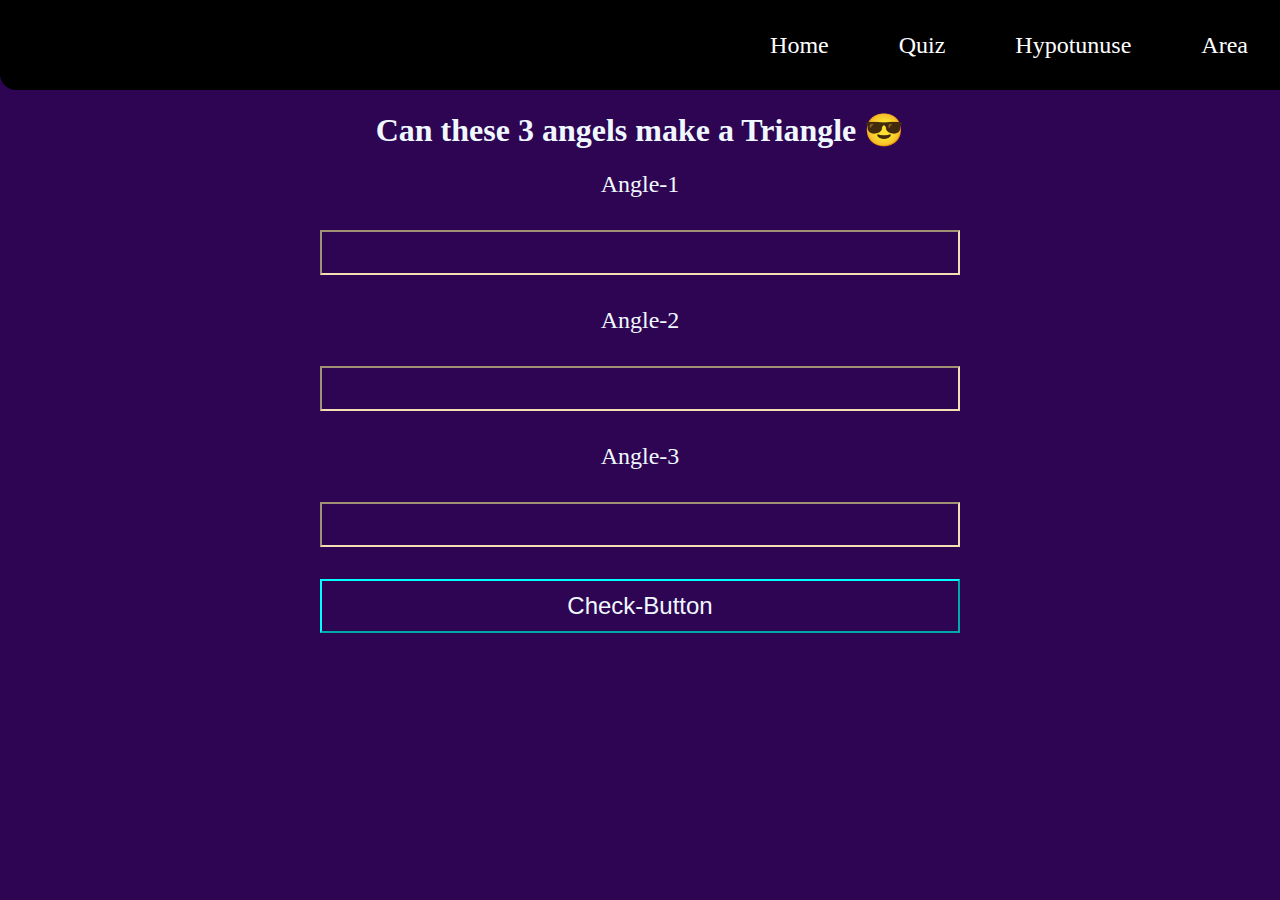
<file: index.html>
<html>
<head>
    <meta charset="UTF-8">
    <meta http-equiv="X-UA-Compatible" content="IE=edge">
    <meta name="viewport" content="width=device-width, initial-scale=1.0">
    <title>Fun-With-Triangels</title>
    <link rel="stylesheet" href="./main.css">
</head>
<body>
    
        <div class="navbar"> 
            <ul>
                <li class="Inline"><a href="index.html"> Home</a>
                   
                </li>
                <li class="Inline"><a href="quiz.html"> Quiz</a>
                   
                </li>
                <li class="Inline"><a href="Hypotunuse.html"> Hypotunuse</a>
                   
                </li>
                <li class="Inline"><a href="area.html">Area </a>
                   
                </li>
            </ul>
        </div>
        <div class="container">
    <h1>Can these 3 angels make a Triangle 😎</h1>
    <label for="angel-1">Angle-1</label>
    <input class="Angels" type="number">
    <label for="angel-2">Angle-2</label>
    <input class="Angels" type="number">
    <label for="angel-3">Angle-3</label>
    <input class="Angels" type="number">
</div>
    <button id="check-button">Check-Button</button>
    <p id="Output-Box"></p>
    
    <script src="./main.js"></script>
</body>
</html>
</file>
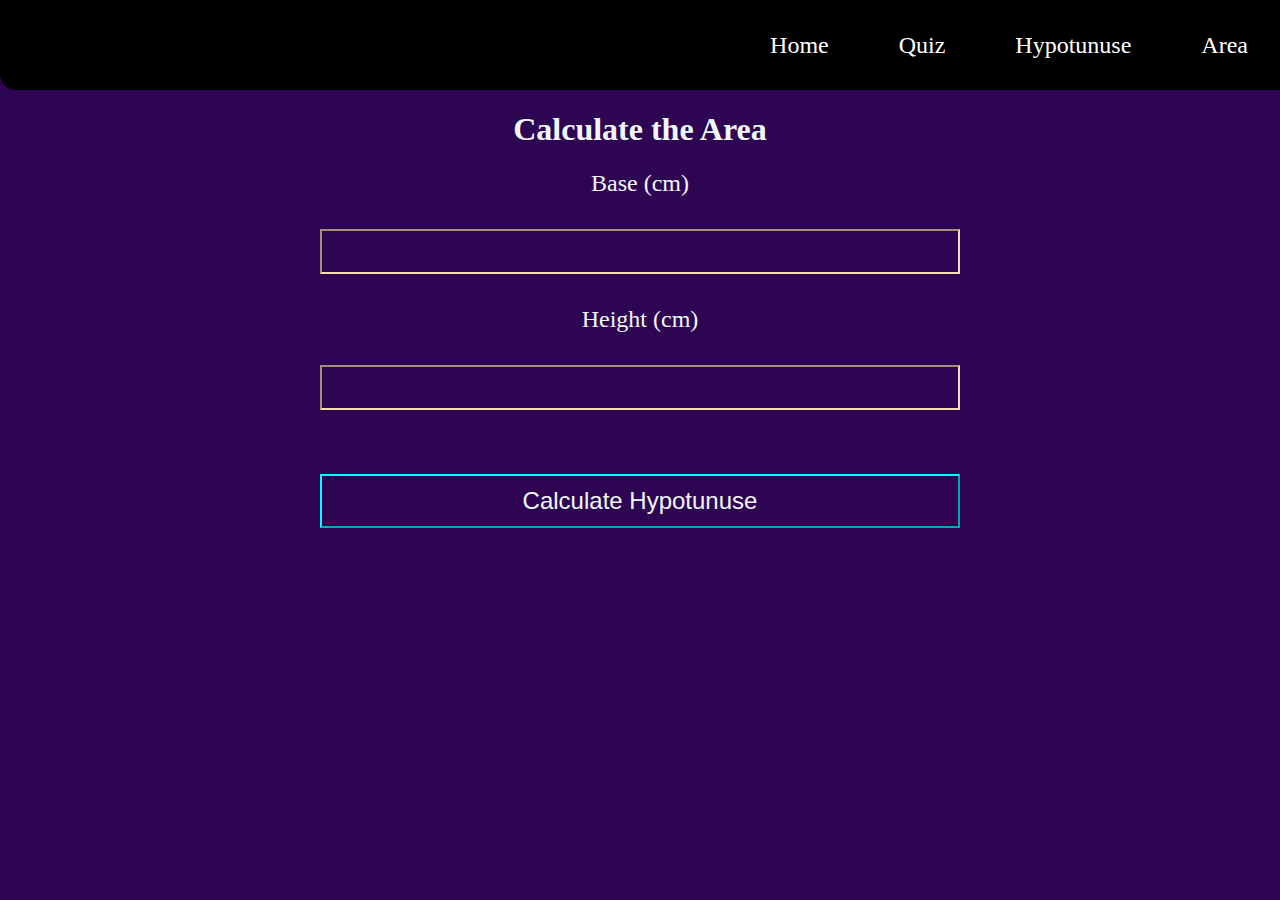
<file: area.html>
<html lang="en">
<head>
    <meta charset="UTF-8">
    <meta http-equiv="X-UA-Compatible" content="IE=edge">
    <meta name="viewport" content="width=device-width, initial-scale=1.0">
    <title>Area</title>
    <link rel="stylesheet" href="main.css">
</head>
<body>
    
    <div class="navbar"> 
        <ul>
            <li class="Inline"><a href="index.html"> Home</a>
               
            </li>
            <li class="Inline"><a href="quiz.html"> Quiz</a>
               
            </li>
            <li class="Inline"><a href="Hypotunuse.html"> Hypotunuse</a>
               
            </li>
            <li class="Inline"><a href="area.html">Area </a>
               
            </li>
        </ul>
    </div>
    <h1>Calculate the Area</h1>
    <div class="container">
    <label for="base">Base (cm)</label>
    <input class="side" type="number">
    <label for="Height">Height (cm)</label>
    <input class="side" type="number">
    </div>
    <p id="Output-Box"></p>
    <button id="check-button">Calculate Hypotunuse</button>
    
    <script src="area.js"></script>
</body>
</html>
</file>
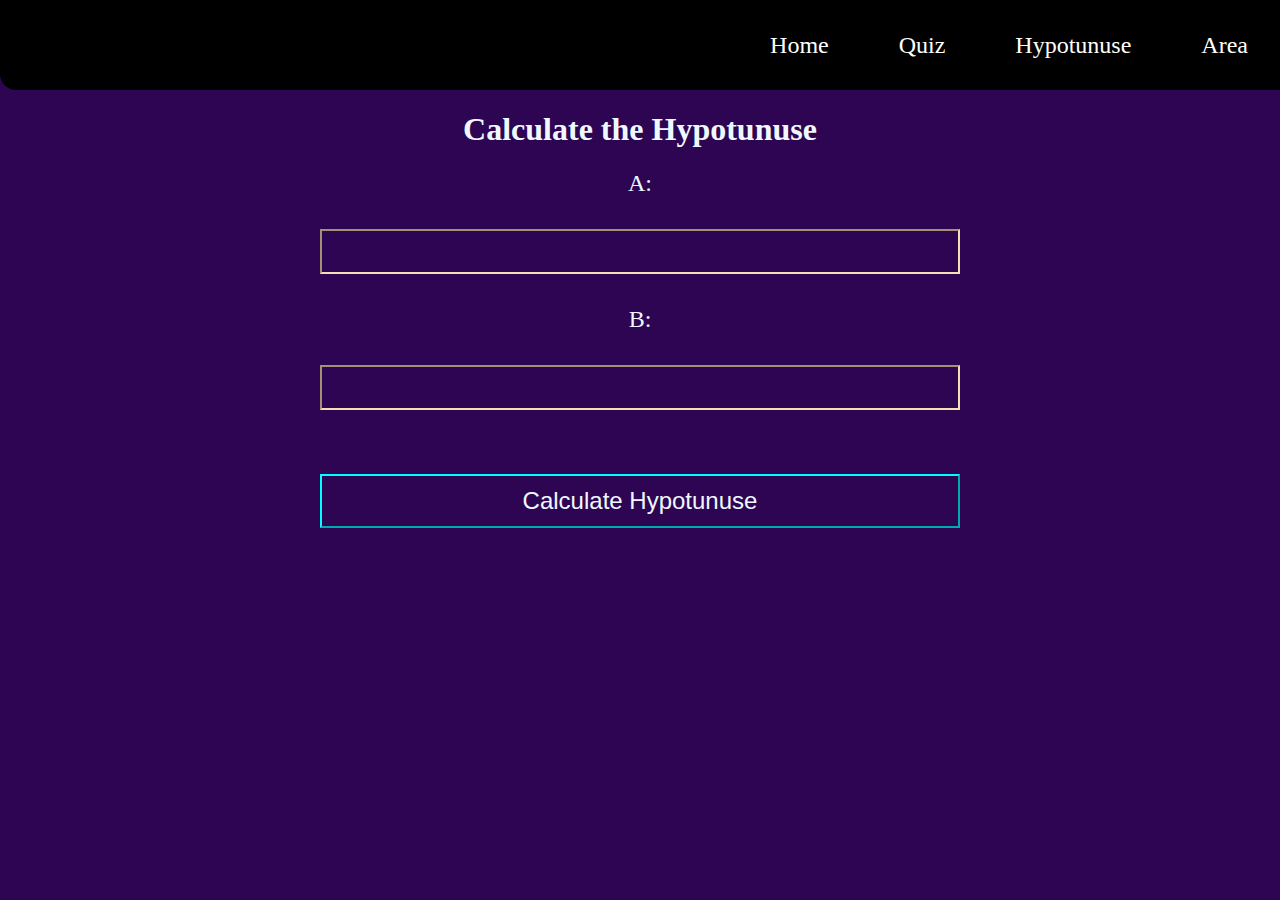
<file: Hypotunuse.html>
<html lang="en">
<head>
    <meta charset="UTF-8">
    <meta http-equiv="X-UA-Compatible" content="IE=edge">
    <meta name="viewport" content="width=device-width, initial-scale=1.0">
    <title>Hypotunuse</title>
    <link rel="stylesheet" href="main.css">
</head>
<body>
    
    <div class="navbar"> 
        <ul>
            <li class="Inline"><a href="index.html"> Home</a>
               
            </li>
            <li class="Inline"><a href="quiz.html"> Quiz</a>
               
            </li>
            <li class="Inline"><a href="Hypotunuse.html"> Hypotunuse</a>
               
            </li>
            <li class="Inline"><a href="area.html">Area </a>
               
            </li>
        </ul>
    </div>
    <h1>Calculate the Hypotunuse</h1>
    <div class="container">
    <label for="side-1">A:</label>
    <input class="side" type="number">
    <label for="side-2">B:</label>
    <input class="side" type="number">
    </div>
    <p id="Output-Box"></p>
    <button id="check-button">Calculate Hypotunuse</button>
    
    <script src="hypotunuse.js"></script>
</body>
</html>
</file>
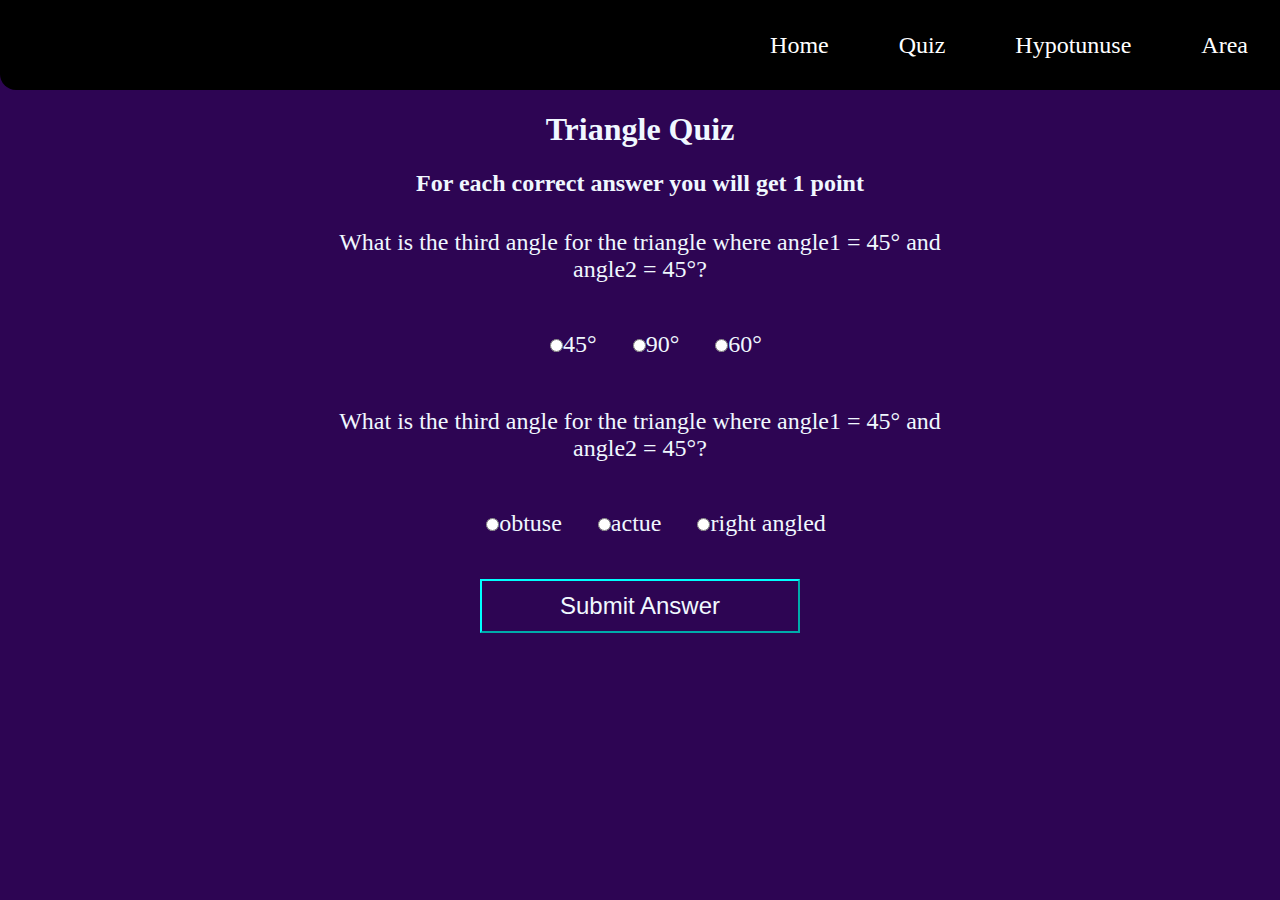
<file: quiz.html>
<html lang="en">
<head>
    <meta charset="UTF-8">
    <meta http-equiv="X-UA-Compatible" content="IE=edge">
    <meta name="viewport" content="width=device-width, initial-scale=1.0">
    <title>Quiz</title>
    <link rel="stylesheet" href="./quiz.css">
</head>
<body>
    <div class="navbar"> 
        <ul>
            <li class="Inline"><a href="index.html"> Home</a>
               
            </li>
            <li class="Inline"><a href="quiz.html"> Quiz</a>
               
            </li>
            <li class="Inline"><a href="Hypotunuse.html"> Hypotunuse</a>
               
            </li>
            <li class="Inline"><a href="area.html">Area </a>
               
            </li>
        </ul>
    </div>

    <div class="container">
    <h1>Triangle Quiz</h1>
    <h2>For each correct answer you will get 1 point
    </h2>
    <form class="quiz-form">
        <div class="question-container">
            <p>What is the third angle for the triangle where angle1 = 45° and angle2 = 45°?
            </p>
            <label><input type="radio" name="question-1" value="45">45°</label>
            <label><input type="radio" name="question-1" value="90">90°</label>
            <label><input type="radio" name="question-1" value="60">60°</label>
        </div>
        <div class="question-container">
            <p>What is the third angle for the triangle where angle1 = 45° and angle2 = 45°?
            </p>
            <label><input type="radio" name="question-2" value="obtuse">obtuse</label>
            <label><input type="radio" name="question-2" value="actue">actue</label>
            <label><input type="radio" name="question-2" value="right-angled">right angled</label>
        </div>
    </form>
    <button id="submit-answer-btn">Submit Answer</button>
    <div id="Output-Box"></div>
</div>
    <script src="./quiz.js"></script>
</body>
</html>
</file>
<file: main.css>
body{
    margin: 0px;
    background-color: rgb(45, 5, 83);
    color: aliceblue;
}
h1{
    text-align: center;
}
.navbar{
    display: block;
    text-align: right;
    background-color: black;
    height: 10vh;
    border-bottom-left-radius:1rem;
}
ul{
    display: block;
    padding-top: 2rem;
}
li{
    margin-left: 2rem;
    font-size: x-large;
    margin-right: 2rem;
    margin-top: 1rem;
}
.Inline{
    margin-top: 2rem;
    display: inline;
}
a{
    text-decoration: none;
    color: white;
    
}
.container{
    margin: auto;
    width: 50%;
}
label,input{
    display: block;
    width: 100%;
}
input{
    margin-top: 2rem;
    margin-bottom: 2rem;
    height: 5vh;
    background: transparent;
    border-color: wheat;
    color: aliceblue;
    font-size: x-large;
    text-align: center;
}
input::-webkit-outer-spin-button,
input::-webkit-inner-spin-button {
    -webkit-appearance: none;
    margin: 0;
}
label{
    font-size: x-large;
    text-align: center;
}
#check-button{
    display: block;
    margin: auto;
    width: 50%;
    height: 6vh;
    background: transparent;
    border-color:aqua;
    color: aliceblue;
    font-size: x-large;
}
#Output-Box{
    display: block;
    margin: auto;
    width: 50%;
    text-align: center;
    margin-top: 2rem;
    font-size: xx-large;
    padding-bottom: 2rem;
}
.footer{
    padding-top: 2.1rem;
    height: 10vh;
    background-color:black ;
    text-align: right;
    height: 20%;
    border-bottom-right-radius:1rem;
    }
</file>
<file: quiz.css>
body{
    margin: 0px;
    background-color: rgb(45, 5, 83);
    color: aliceblue;
}
h1{
    text-align: center;
}
h2{
    text-align: center;
    margin-bottom: 2rem;
}
.navbar{
    display: block;
    text-align: right;
    background-color: black;
    height: 10vh;
    border-bottom-left-radius:1rem;
}
ul{
    display: block;
    padding-top: 2rem;
}
li{
    margin-left: 2rem;
    font-size: x-large;
    margin-right: 2rem;
    margin-top: 1rem;
}
.Inline{
    margin-top: 2rem;
    display: inline;
}
a{
    text-decoration: none;
    color: white;
    
}
.container{
    margin: auto;
    width: 50%;
}
label,input{
    display: inline-block;
    margin: auto;
    
}
.question-container{
    text-align: center;
}
input{
    margin-top: 2rem;
    margin-bottom: 2rem;
    margin-left: 2rem;
    background: transparent;
    border-color: wheat;
    color: aliceblue;
    }

label{
    font-size: x-large;
    text-align: center;
}
#submit-answer-btn{
    display: block;
    margin: auto;
    width: 50%;
    height: 6vh;
    background: transparent;
    border-color:aqua;
    color: aliceblue;
    font-size: x-large;
}
#Output-Box{
    display: block;
    margin: auto;
    width: 50%;
    text-align: center;
    margin-top: 2rem;
    font-size: xx-large;
    padding-bottom: 2rem;
}
p{
    font-size: x-large;
}
</file>
